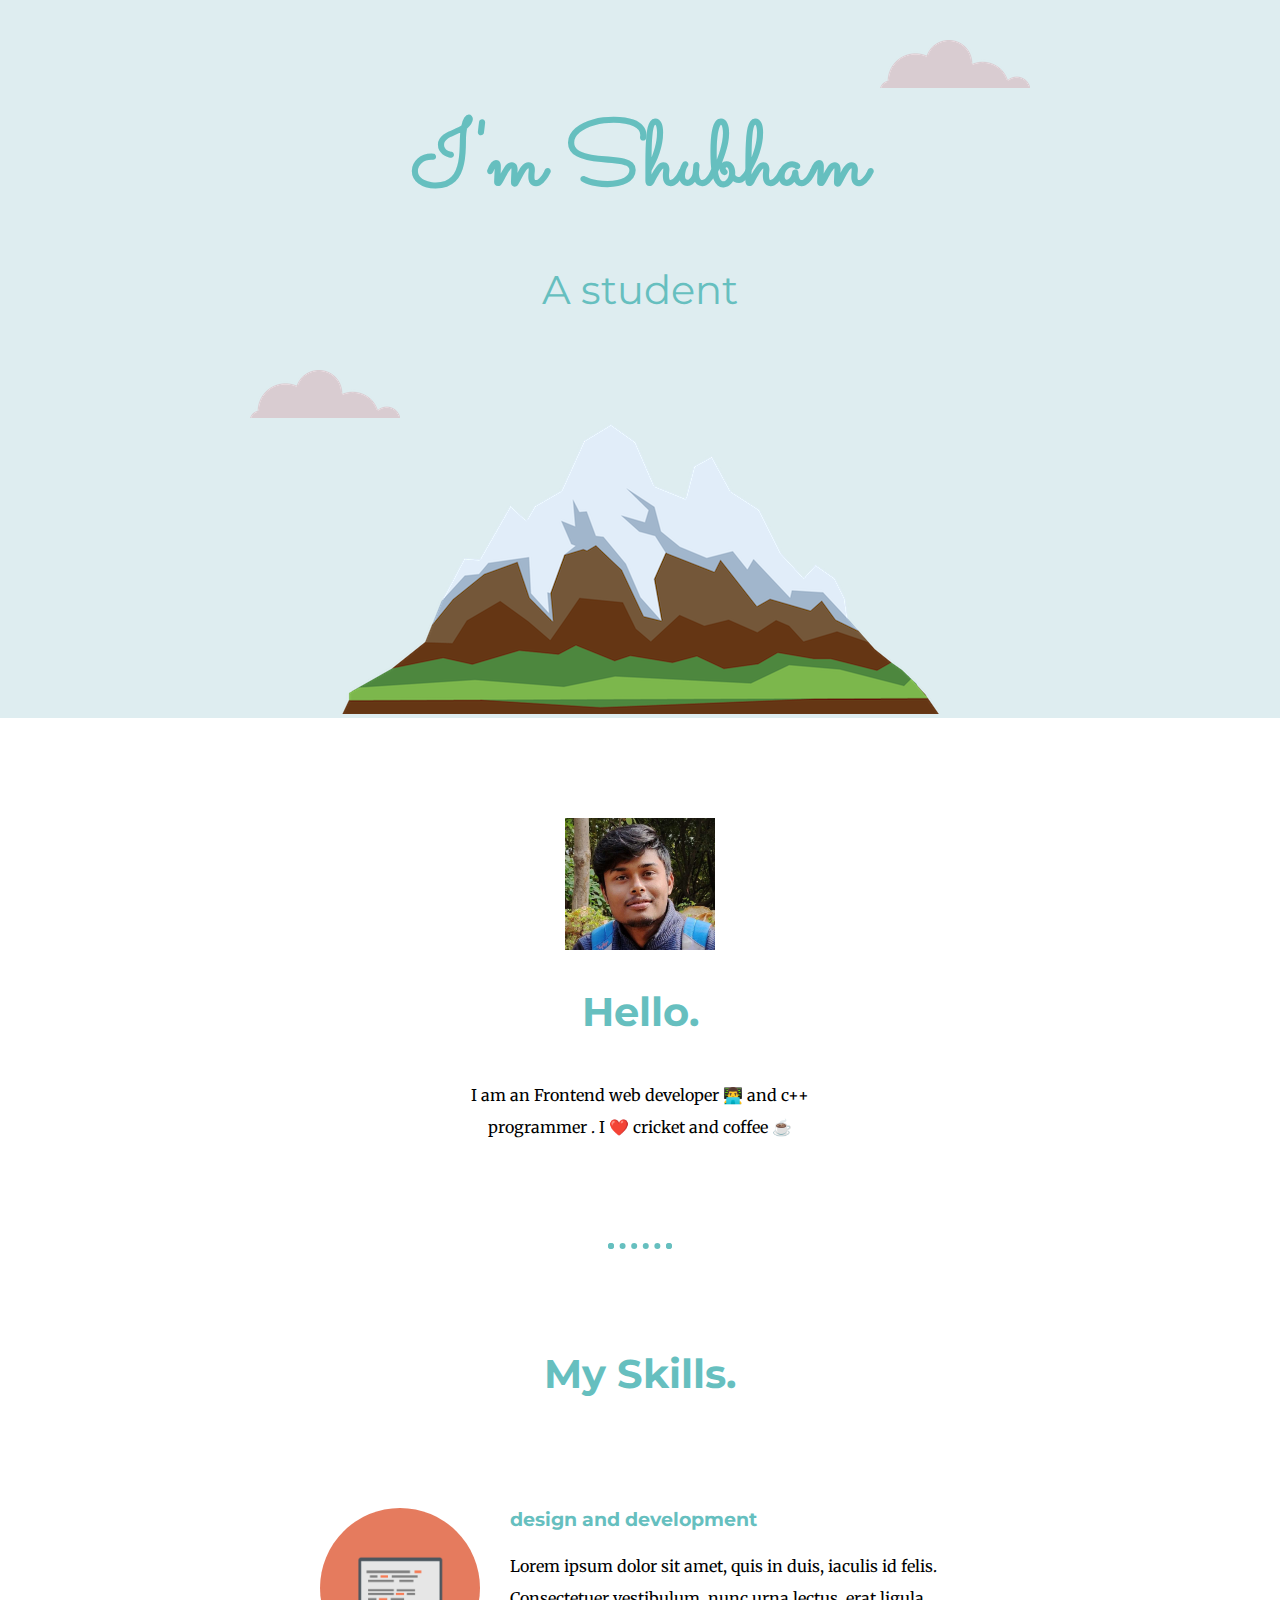
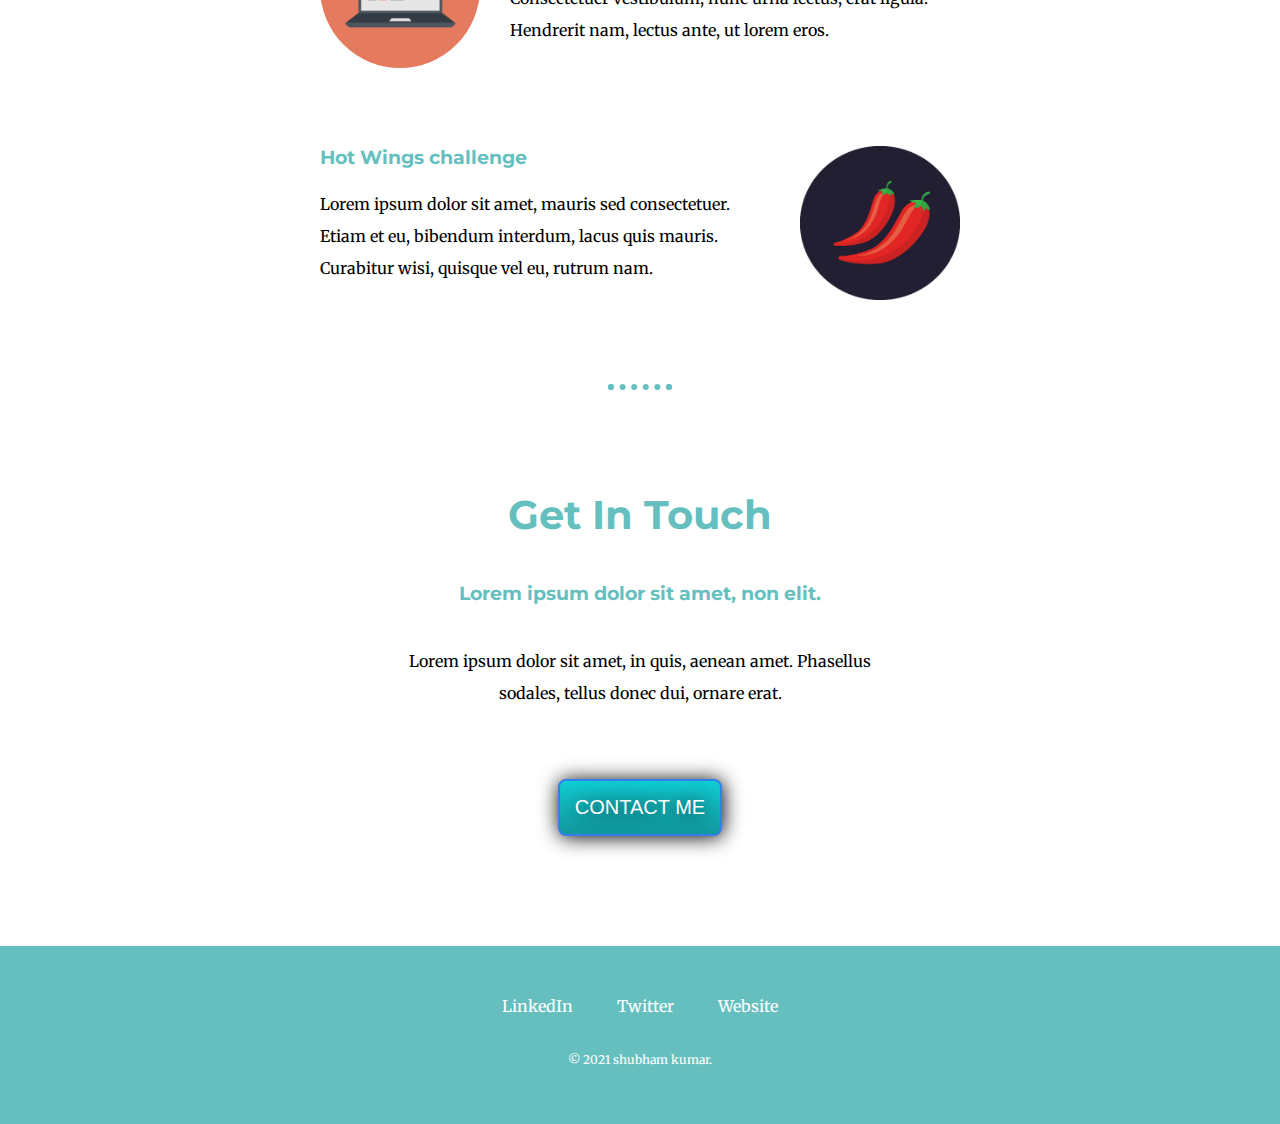
<file: index.html>
<!DOCTYPE html>
<html lang="en">

<head>
  <meta charset="UTF-8" />
  <meta http-equiv="X-UA-Compatible" content="IE=edge" />
  <meta name="viewport" content="width=device-width, initial-scale=1.0" />
  <title>Shubham</title>
  <link rel="stylesheet" href="style.css" />
  <link rel="icon" href="favicon .ico" />

  <link rel="preconnect" href="https://fonts.gstatic.com">
  <link
    href="https://fonts.googleapis.com/css2?family=Merriweather:wght@300&family=Montserrat:wght@100&family=Sacramento&display=swap"
    rel="stylesheet">
</head>

<body>
  <!--top-container-->

  <div class="top">
    <img src="cloud.png" alt="cloud img" class="upper-cloud" />
    <h1>I'm Shubham</h1>
    <h2 class="weight">A student</h2>
    <img src="cloud.png" alt="cloud img" class="lower-cloud" />
    <img src="mountain.png" alt="mountain img" />
  </div>
  <!--middle-container-->

  <div class="middle">
    <div class="profile">
      <img src="dp.jpeg" alt="user profile pic" width="150px"/>
      <h2>Hello.</h2>
      <p class="intro">
        I am an Frontend web developer 👨‍💻 and c++ programmer . I ❤️ cricket and coffee ☕
      </p>
    </div>
    <hr />
    <div class="skills">
      <h2>My Skills.</h2>
      <div class="skill-row">
        <img class="code-photo" src="computer.png" alt="photo" />
        <h3 class="">design and development</h3>
        <p class="">
          Lorem ipsum dolor sit amet, quis in duis, iaculis id felis.
          Consectetuer vestibulum, nunc urna lectus, erat ligula. Hendrerit
          nam, lectus ante, ut lorem eros.
        </p>
      </div>
      <div class="skill-row">
        <img class="chilli-photo" src="chillies.png" alt="chillies" />
        <h3>Hot Wings challenge</h3>
        <p class="chilli-description">
          Lorem ipsum dolor sit amet, mauris sed consectetuer. Etiam et eu,
          bibendum interdum, lacus quis mauris. Curabitur wisi, quisque vel
          eu, rutrum nam.
        </p>
      </div>
    </div>
    <hr />
    <div class="contact-me">
      <h2>Get In Touch</h2>
      <h3>Lorem ipsum dolor sit amet, non elit.</h3>
      <p class="contact-msg">
        Lorem ipsum dolor sit amet, in quis, aenean amet. Phasellus sodales,
        tellus donec dui, ornare erat.
      </p>
      <a class="btn" href="form.html" target="_blank">CONTACT ME</a>
    </div>
  </div>
  <!--bottom-container-->

  <div class="bottom">
    <a class="footer-link" href="https://www.linkedin.com/in/shubham-kumar-8965221a0/">LinkedIn</a>
    <a class="footer-link" href="https://twitter.com/Aashiq_skm">Twitter</a>
    <a class="footer-link" href="https://challenge-870b8.web.app/">Website</a>
    <p class="foot">© 2021 shubham kumar.</p>
  </div>
</body>

</html>
</file>
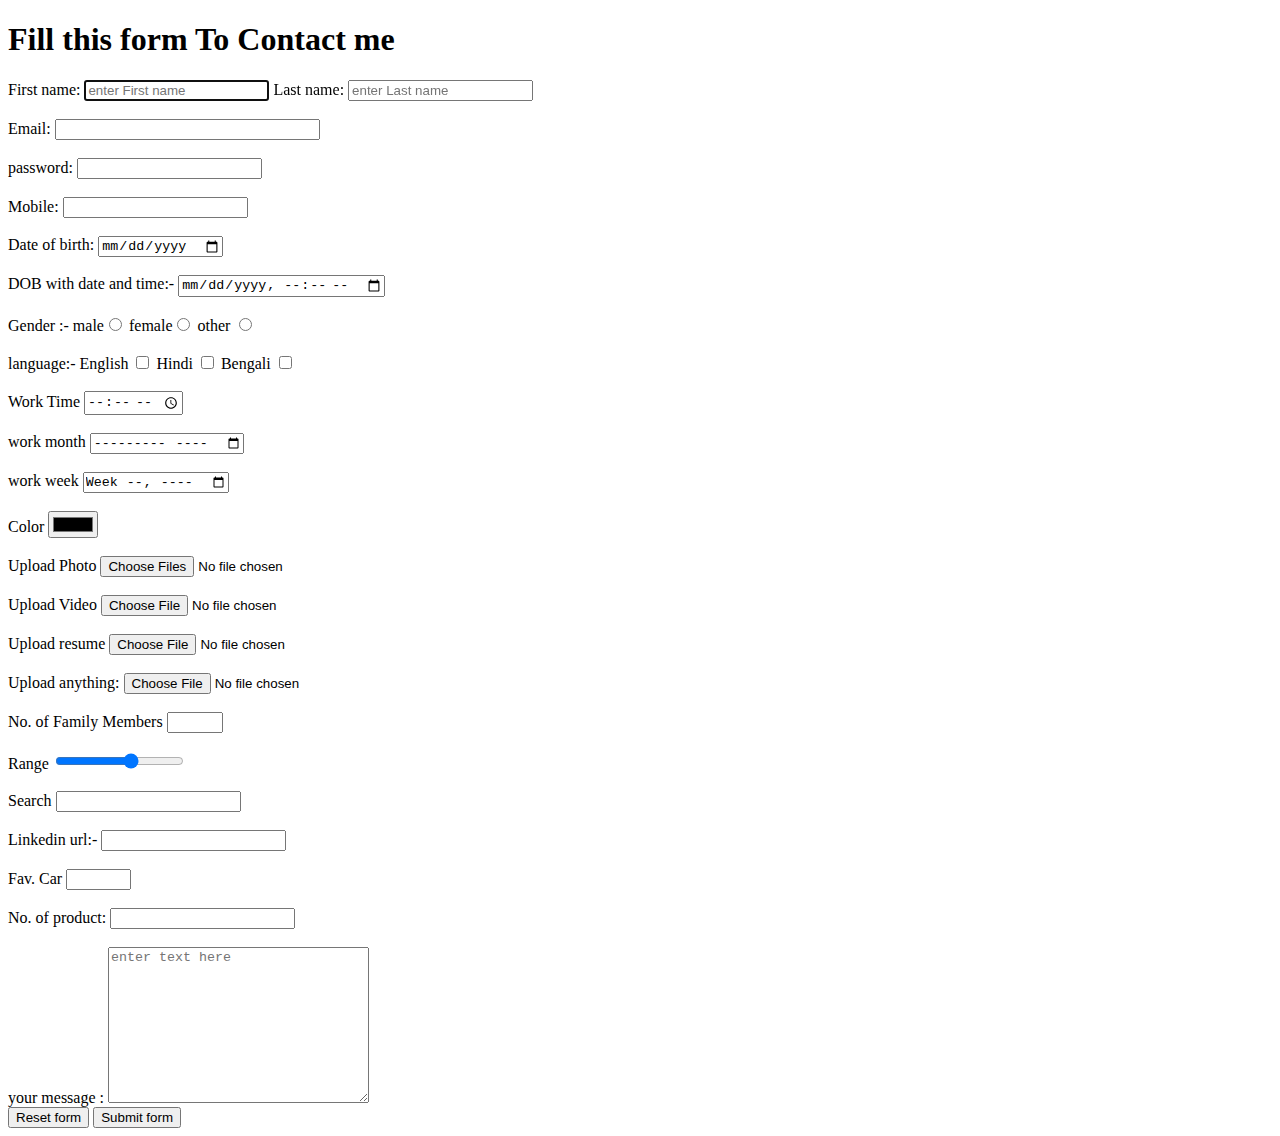
<file: form.html>
<!DOCTYPE html>
<html lang="en">

<head>
    <meta charset="UTF-8" />
    <meta http-equiv="X-UA-Compatible" content="IE=edge" />
    <meta name="viewport" content="width=device-width, initial-scale=1.0" />
    <title>Html form</title>
</head>

<body>
    <form action="index.html" autocomplete="on" method="GET" target="_blank">
        <h1>Fill this form To Contact me</h1>
        <div>
            First name:
            <input type="text" autofocus name="fname" placeholder="enter First name" required />
            <span>
                Last name:
                <input type="text" name="lname" placeholder="enter Last name" required />
            </span>
        </div>
        <br />
        <div>
            Email:
            <input type="email" name="useremail" id="email" required size="30" />
        </div>
        <br />
        <div>
            password: <input type="password" name="userpass" id="password" />
        </div>
        <br />
        <div>Mobile: <input type="tel" name="phoneno" id="phoneno" /></div>
        <br />
        <div>
            Date of birth: <input type="date" name="DOB" id="DOB" required />
        </div>
        <br />
        <div>
            DOB with date and time:- <input type="datetime-local" name="DOB" id="">
        </div>
        <br>

        <div>

            Gender :- <label for="male">male</label><input type="radio" name="gender" id="male" />
            <!-- in radio button we can select only one button at a time-->
            <label for="female">female</label><input type="radio" name="gender" id="female" />

            <label for="other">other</label> <input type="radio" name="gender" id="other" />
        </div>
        <br />
        <div>
            language:- <label for="english">English</label> <input type="checkbox" name="lang" id="english">
            <label for="hindi">Hindi</label> <input type="checkbox" name="lang" id="hindi"> <!-- in checkbox we can tick more than one boxes -->
            <label for="Bengali">Bengali</label> <input type="checkbox" name="lang" id="Bengali">
        </div>
        <br>
        <div>
            Work Time <input type="time" name="usertime" id="">
        </div>
        <br>
        <div>
            work month <input type="month" name="work month" id="">
        </div>
        <br>
        <div>work week <input type="week" name="week" id=""></div><br>
        <div>
            Color <input type="color" name="uicolor" id="">
        </div><br>
        <div>
            <!-- important :- Accept attribute and multiple -->
            Upload Photo <input type="file" accept="image/*" name="photofile" multiple>
        </div><br>
        <div>
            <!-- important :- Accept attribute-->
            Upload Video <input type="file" accept="video/*" name="videofile" id="">
        </div><br>
        <div>
            Upload resume <input type="file"
                accept=".doc,.docx,.xml,application/msword,application/vnd.openxmlformats-officedocument.wordprocessingml.document"
                name="user resume" id="">
        </div><br>
        <div>
            Upload anything: <input type="file" name="user_file">
        </div><br>
        <div>
            No. of Family Members <input type="number" name="no." min="1" max="10">
        </div>
        <br>
        <div>
            Range <input type="range" name="range" min="0" max="5">
        </div><br>
        <div>
            Search <input type="search" name="usersearch" id="">
        </div><br>
        <div>
            Linkedin url:- <input type="URL" name="user_linkedin" id="">
        </div>
        <br>
        <div>
            <!--important attribute-->
            Fav. Car <input list="car" size="5">
            <datalist id="car">
                <option value="BMW"></option>
                <option value="JEEP"></option>
                <option value="Ferrari"></option>

            </datalist>
        </div><br>
        <div>
            No. of product: <input type="number" name="number" step="5">
        </div><br>
        <div>
            <!--important ++ -->
            your message : <textarea name="comment" id="comment" cols="30" rows="10" maxlength="10"
                placeholder="enter text here"></textarea>
        </div>
        <div>
            <input type="reset" value="Reset form">
            <input type="submit" value="Submit form" />
        </div>
    </form>
</body>

</html>
</file>
<file: style.css>
body {
    background-color: 405114E;
    margin: 0;
    text-align: center;
    font-family: 'Merriweather', serif;
    /*font-family: 'Montserrat', sans-serif;
    font-family: 'Sacramento', cursive; */
}

p {
    line-height: 2;
}

hr {
    border: 6px dotted;
    color: #66BFBF;
    border-bottom: none;
    width: 4%;
    margin: 100px auto;
}

h1 {
    margin: 50px auto 0 auto;
    font-size: 562.5%;
    /*90px= 90/16==562.5 % ==5.625em &&
    16 px == 100 % == 1 em */
    font-family: 'Sacramento', cursive;
    color: #66BFBF;
}

h2 {
    font-family: 'Montserrat', sans-serif;
    font-size: 2.5rem;
    color: #66BFBF;
    font-weight: bolder;
    padding-bottom: 10px;
}

h3 {
    font-family: 'Montserrat', sans-serif;
    color: #66BFBF;
}

.upper-cloud {
    position: absolute;

    right: 250px;
    top: 40px;
}

.lower-cloud {
    position: absolute;
    left: 250px;
    bottom: 300px;
}

.top {
    background-color: #deedf0;
    position: relative;
    padding-top: 50px;
}

.middle {
    margin: 100px 0px;
}

.bottom {
    background-color: #66BFBF;
    padding: 50px 0 20px;
}

.weight {
    font-weight: normal;
}

.skill-row {
    width: 50%;
    margin: 100px auto 100px auto;
    text-align: left;

}

.code-photo {
    width: 25%;
    border-radius: 50%;
    float: left;
    margin-right: 30px;
}

.chilli-photo {
    width: 25%;
    float: right;
    margin-left: 30px;
}

.foot {
    color: white;
    font-size: 0.75rem;
    padding: 20px 0;
}

.intro {
    width: 30%;
    margin: auto;
}

.contact-msg {
    width: 40%;
    margin: 40px auto 60px;
}

/* .chilli-description{
    clear: right;
} */

.btn {
    background: #11CDD4;
    background-image: -webkit-linear-gradient(top, #11CDD4, #11999E);
    background-image: -moz-linear-gradient(top, #11CDD4, #11999E);
    background-image: -ms-linear-gradient(top, #11CDD4, #11999E);
    background-image: -o-linear-gradient(top, #11CDD4, #11999E);
    background-image: -webkit-gradient(to bottom, #11CDD4, #11999E);
    -webkit-border-radius: 8px;
    -moz-border-radius: 8px;
    border-radius: 8px;
    color: #FFFFFF;
    font-family: Arial;
    font-size: 20px;
    font-weight: 100;
    padding: 15px;
    -webkit-box-shadow: 1px 1px 20px 0 #000000;
    -moz-box-shadow: 1px 1px 20px 0 #000000;
    box-shadow: 1px 1px 20px 0 #000000;
    text-shadow: 1px 1px 20px #000000;
    border: solid #337FED 2px;
    text-decoration: none;
    display: inline-block;
    cursor: pointer;
    text-align: center;
}

.btn:hover {
    border: solid #337FED 1px;
    background: #30E3CB;
    background-image: -webkit-linear-gradient(top, #30E3CB, #2BC4AD);
    background-image: -moz-linear-gradient(top, #30E3CB, #2BC4AD);
    background-image: -ms-linear-gradient(top, #30E3CB, #2BC4AD);
    background-image: -o-linear-gradient(top, #30E3CB, #2BC4AD);
    background-image: -webkit-gradient(to bottom, #30E3CB, #2BC4AD);
    -webkit-border-radius: 8px;
    -moz-border-radius: 8px;
    border-radius: 8px;
    text-decoration: none;
}

a {
    color: white;
    text-decoration: none;
    margin: 10px 20px;
}

a:hover {
    color: #022c26;

}
</file>
